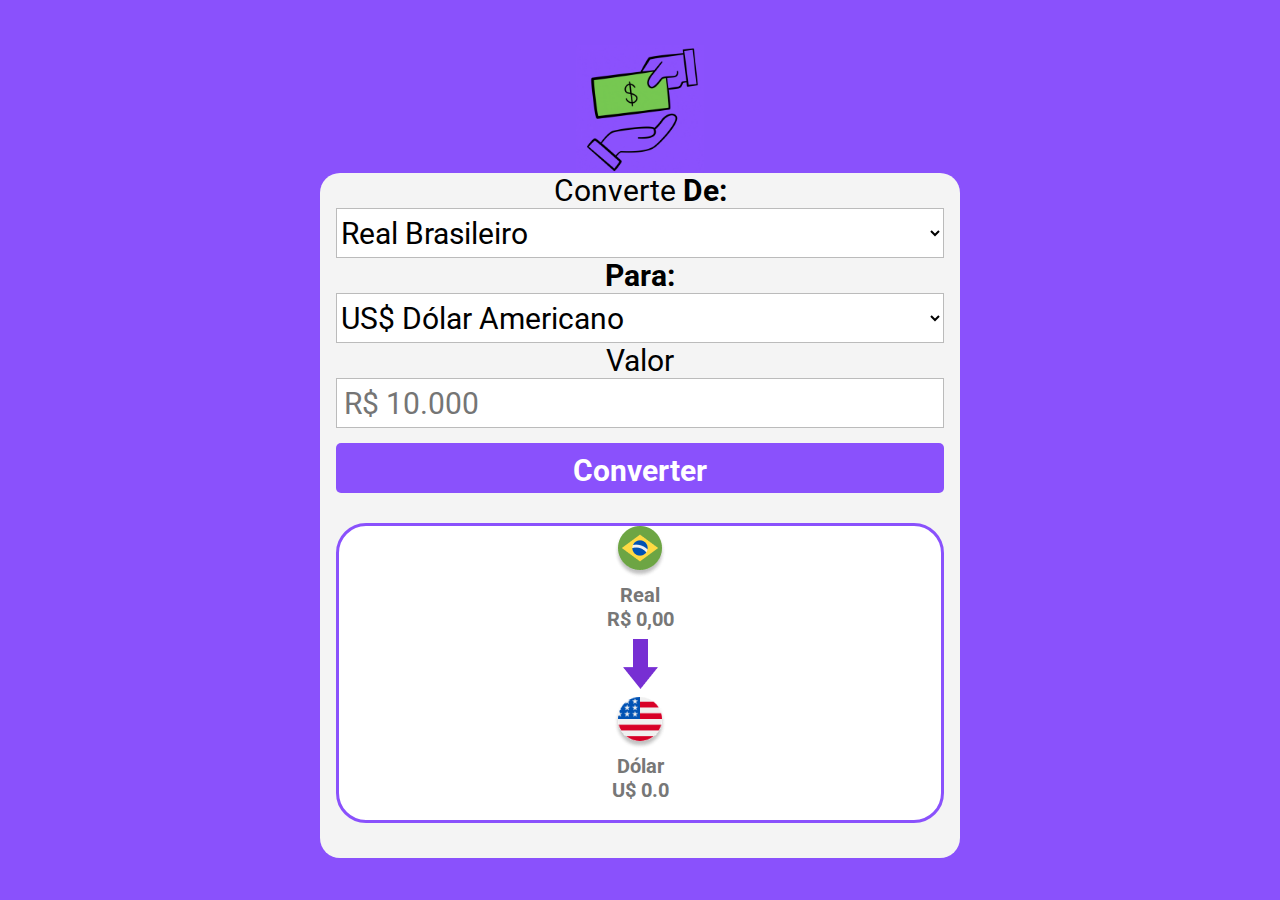
<file: index.html>
<!DOCTYPE html>
<html lang="pt-br">

<head>
    <meta charset="UTF-8">
    <meta name="viewport" content="width=device-width, initial-scale=1.0">
    <link rel="preconnect" href="https://fonts.googleapis.com">
    <link rel="preconnect" href="https://fonts.gstatic.com" crossorigin>
    <link href="https://fonts.googleapis.com/css2?family=Roboto:ital,wght@0,100;0,300;0,400;0,500;0,700;0,900;1,100;1,300;1,400;1,500;1,700;1,900&display=swap" rel="stylesheet">
    <link rel="stylesheet" href="stylesjs.css">
    <title>Conversor de Moedas</title>


<body>
    <img class="logo" src="./assets/logo.gif" alt="lodo-do-conversor">
    <main>
        <label>
            Converte <b>De:</b>

            <select class="selecaotop">
                <option value="real">Real Brasileiro</option>
                <option value="dolar"> US$ Dólar Americano</option>
            
                    
            </select>
        </label>
        <main>

            <label>
                 <b>Para:</b>
 
                <select class="selecaoend">
                    <option value="dolar"> US$ Dólar Americano</option>
    
                    <option value="real">Real Brasileiro</option>
                </select>
            </label>

            <label>Valor

                <input class="input-coin" type="number" placeholder=" R$ 10.000">

                <bottom class="bottom">Converter</bottom>

                <section>
                    <div class="bandeiras">
                        <div>
                            <img  class="imgPrime" src="./assets/brasil2.png" alt="logo-moeda-a-converter">
                            <p>Real</p>
                            <p class="currency-to-Convert ">R$ 0,00</p>

                        </div>
                        <img src="./assets/seta.png" alt="indicação">
                        <div>
                            <img class="imgSecund" src="./assets/estados-unidos1.png" alt="logo-moeda-convertida">
                            <p>Dólar</p>
                            <p class=" currency-Convertd">U$ 0.0</p>

                        </div>
                    </div>
                </section>
            </label>
        </main>



</body>




<script src="java.js"></script>

</html>
</file>
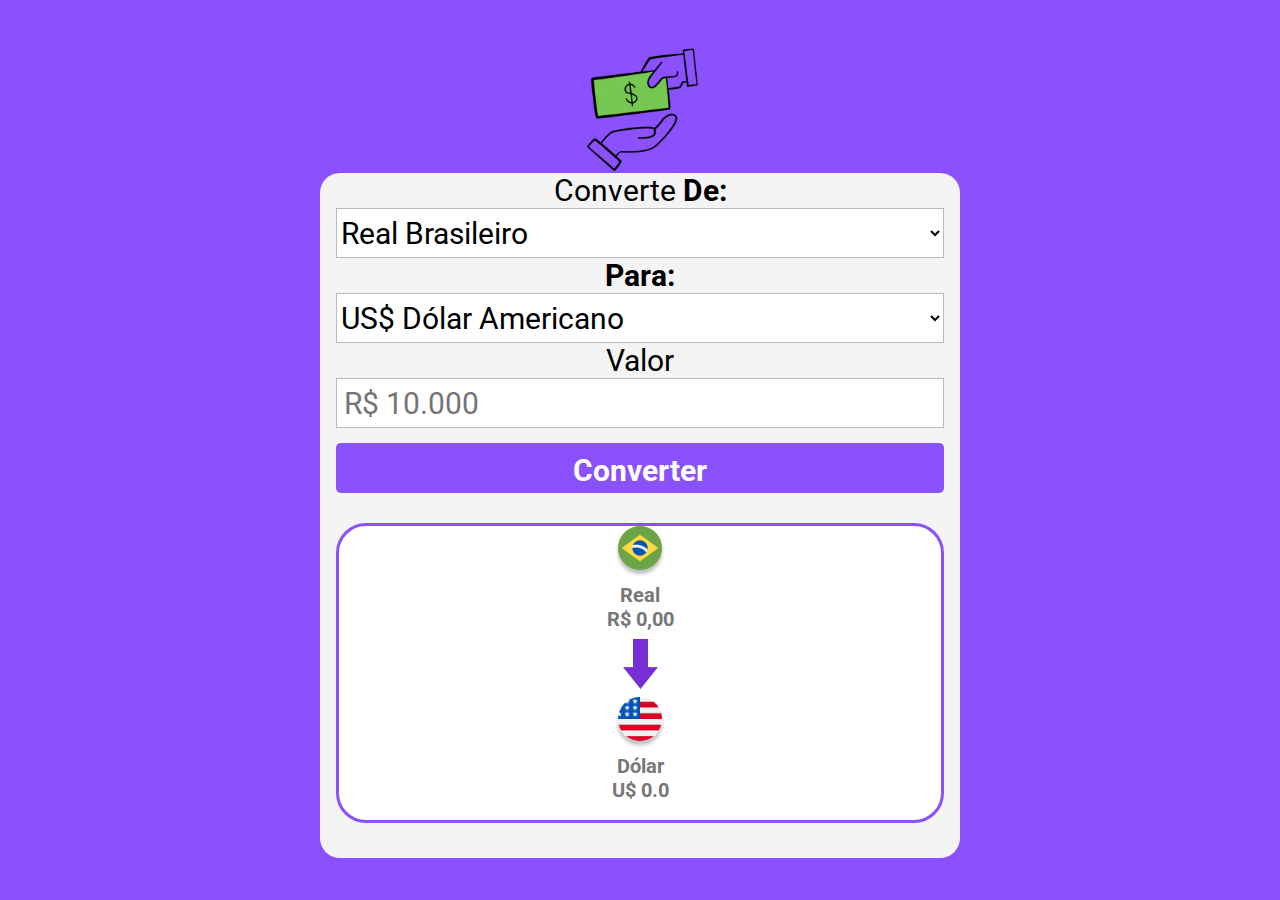
<file: aula.html>
<!DOCTYPE html>
<html lang="pt-br">

<head>
    <meta charset="UTF-8">
    <meta name="viewport" content="width=device-width, initial-scale=1.0">
    <link rel="preconnect" href="https://fonts.googleapis.com">
    <link rel="preconnect" href="https://fonts.gstatic.com" crossorigin>
    <link href="https://fonts.googleapis.com/css2?family=Roboto:ital,wght@0,100;0,300;0,400;0,500;0,700;0,900;1,100;1,300;1,400;1,500;1,700;1,900&display=swap" rel="stylesheet">
    <link rel="stylesheet" href="stylesjs.css">
    <title>Conversor de Moedas</title>


<body>
    <img class="logo" src="logo.gif" alt="lodo-do-conversor">
    <main>
        <label>
            Converte <b>De:</b>

            <select class="selecaotop">
                <option value="real">Real Brasileiro</option>
                <option value="dolar"> US$ Dólar Americano</option>
                <option value="euro">£ Euro</option>
                    
            </select>
        </label>
        <main>

            <label>
                 <b>Para:</b>
 
                <select class="selecaoend">
                    <option value="dolar"> US$ Dólar Americano</option>
                    <option value="euro">£ Euro</option>
                    <option value="real">Real Brasileiro</option>
                </select>
            </label>

            <label>Valor

                <input class="input-coin" type="number" placeholder=" R$ 10.000">

                <bottom class="bottom">Converter</bottom>

                <section>
                    <div class="bandeiras">
                        <div>
                            <img  class="imgPrime" src="brasil2.png" alt="logo-moeda-a-converter">
                            <p>Real</p>
                            <p class="currency-to-Convert ">R$ 0,00</p>

                        </div>
                        <img src="seta.png" alt="indicação">
                        <div>
                            <img class="imgSecund" src="estados-unidos1.png" alt="logo-moeda-convertida">
                            <p>Dólar</p>
                            <p class=" currency-Convertd">U$ 0.0</p>

                        </div>
                    </div>
                </section>
            </label>
        </main>



</body>




<script src="java.js"></script>

</html>
</file>
<file: stylesjs.css>
* {
    margin: 0;
    padding: 0;
    box-sizing: border-box;
    font-family: "Roboto", sans-serif }
    
body{ 
    background-color:#8A51FC
}

main{
   
   height: 600px;
   width:50vw; 
   background: #F4F4F4;
   border-radius: 20px;
   margin: auto;
   text-align: center;
   
 

}
.logo{ 
   
    margin-top:5vh;
    width: 10vw;
    display: block;
    margin-left: auto;
    margin-right: auto;

}

label{

    font-weight:400;
    font-size: 30px;
}
 select, input{
     font-weight:400;
     font-size: 30px;
     width: 95%;
     height: 50px;
     border: 1px solid #BBBBBB;
    background: #FFFFFF;
    cursor: pointer;
 }
.bottom{
    padding-top:10px;
    font-weight:700;
    display:block;
    background:#8a51fc;
    border-radius:5px;
    width:95%;
    border:none;
    height:50px;
    margin: 15px auto;
    color:#FFFF;
    cursor: pointer;
}

 section{
    
    font-weight: 700;
    font-size: 20px;
    color: #777777;
    cursor: pointer;
}
 p{
    font-weight: 700;
    font-size:20px;
 }

 .bandeiras{
    display: flex;
    flex-direction:column;
    align-items:center;
    gap:8px;
    background:#FFFF;
    height:300px;
    width:95%; 
    border-radius:30px;
    border: 3px solid #8a51fc;
    text-align:center;
     margin:30px auto;
}
 
 @media(max-width:600px){ 
    * {
        margin: 0;
        padding: 0;
        box-sizing: border-box;
        font-family: "Roboto", sans-serif }
        
    body{ 
        background-color:#8A51FC
    }
    
    main{
       
       height: 600px;
       width:55vw; 
       background: #F4F4F4;
       border-radius: 20px;
       margin: auto;
       text-align: center;
    }
    .logo{ 
       
        margin-top:5vh;
        width: 15vw;
        display: block;
        margin-left: auto;
        margin-right: auto;
    
    }
    
    label{
    
        font-weight:400;
        font-size: 3vw;
        
    }
    section{
        
        font-weight: 400;
        font-size: 1vw;
    }
     select{
         font-weight:700;
         font-size: 3vw;
     }
     p{
        font-weight: 700;
        font-size:3vw;
     }
 }
</file>
